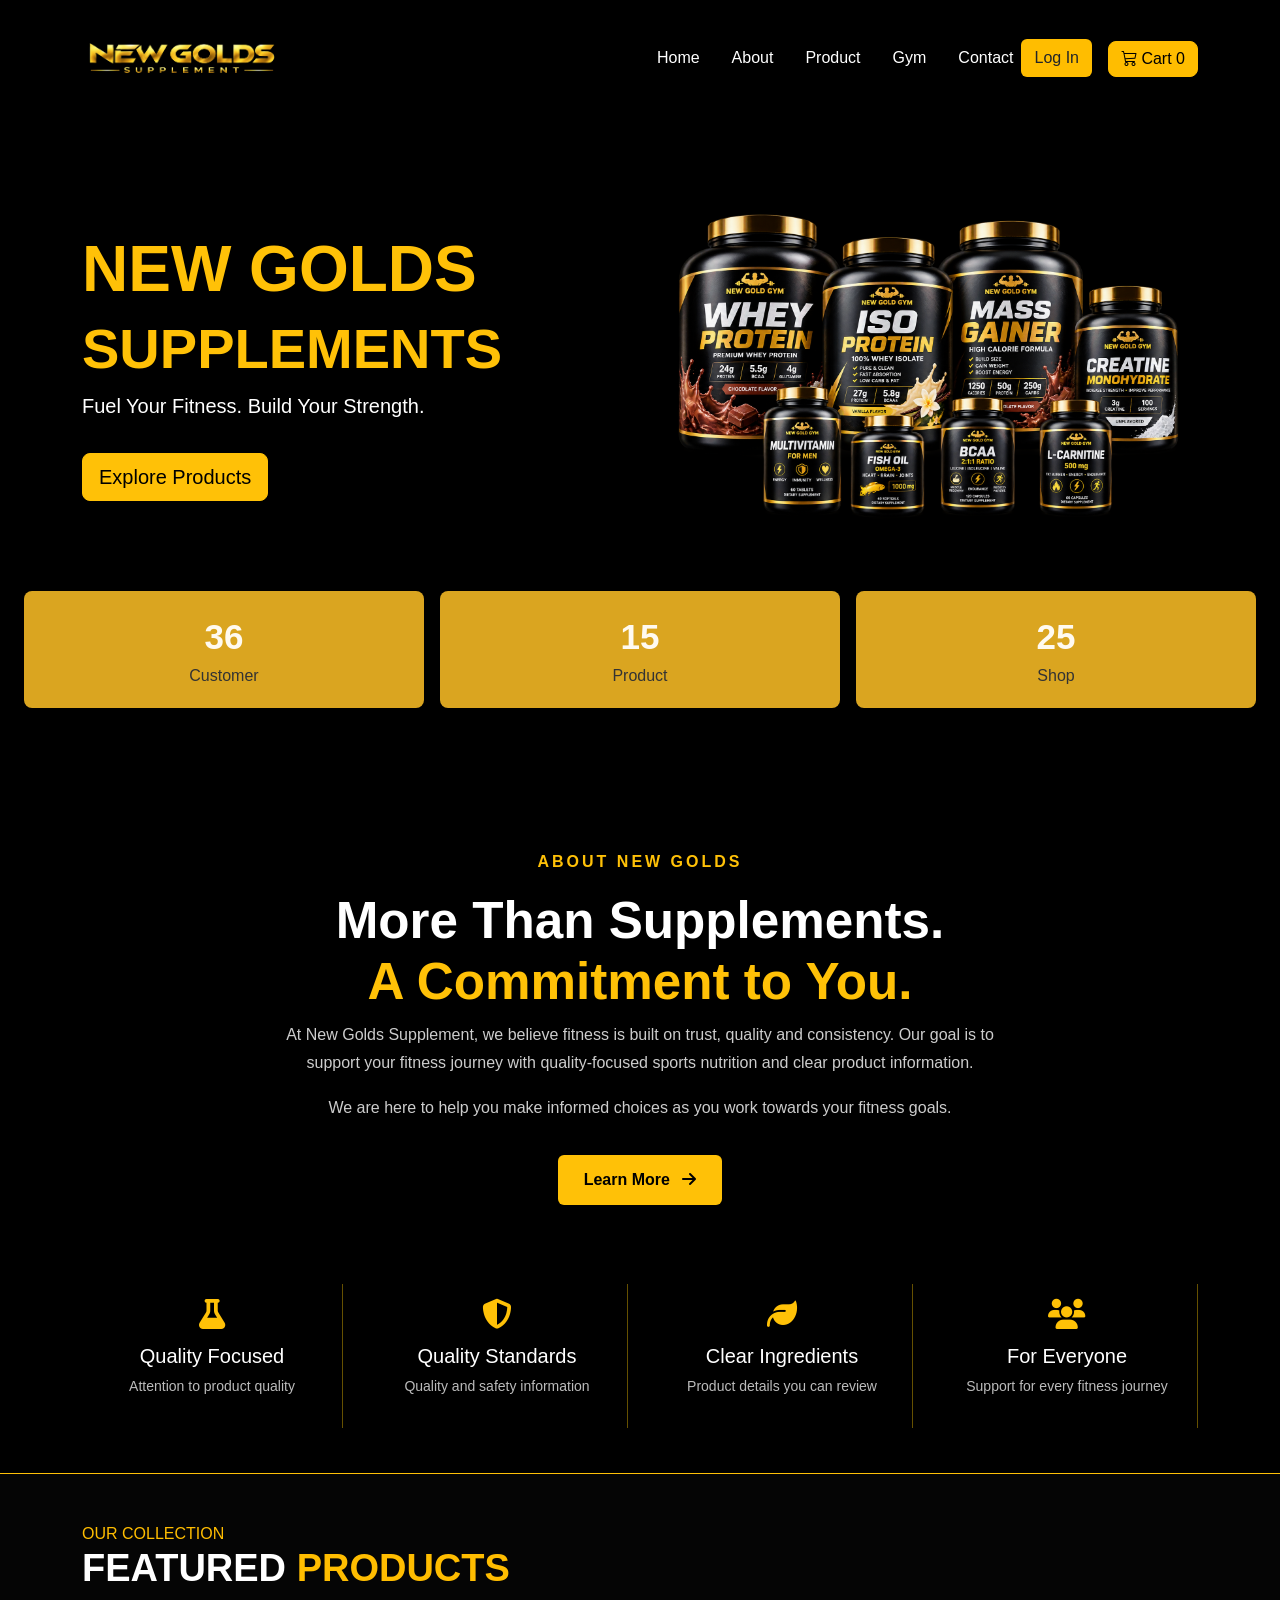
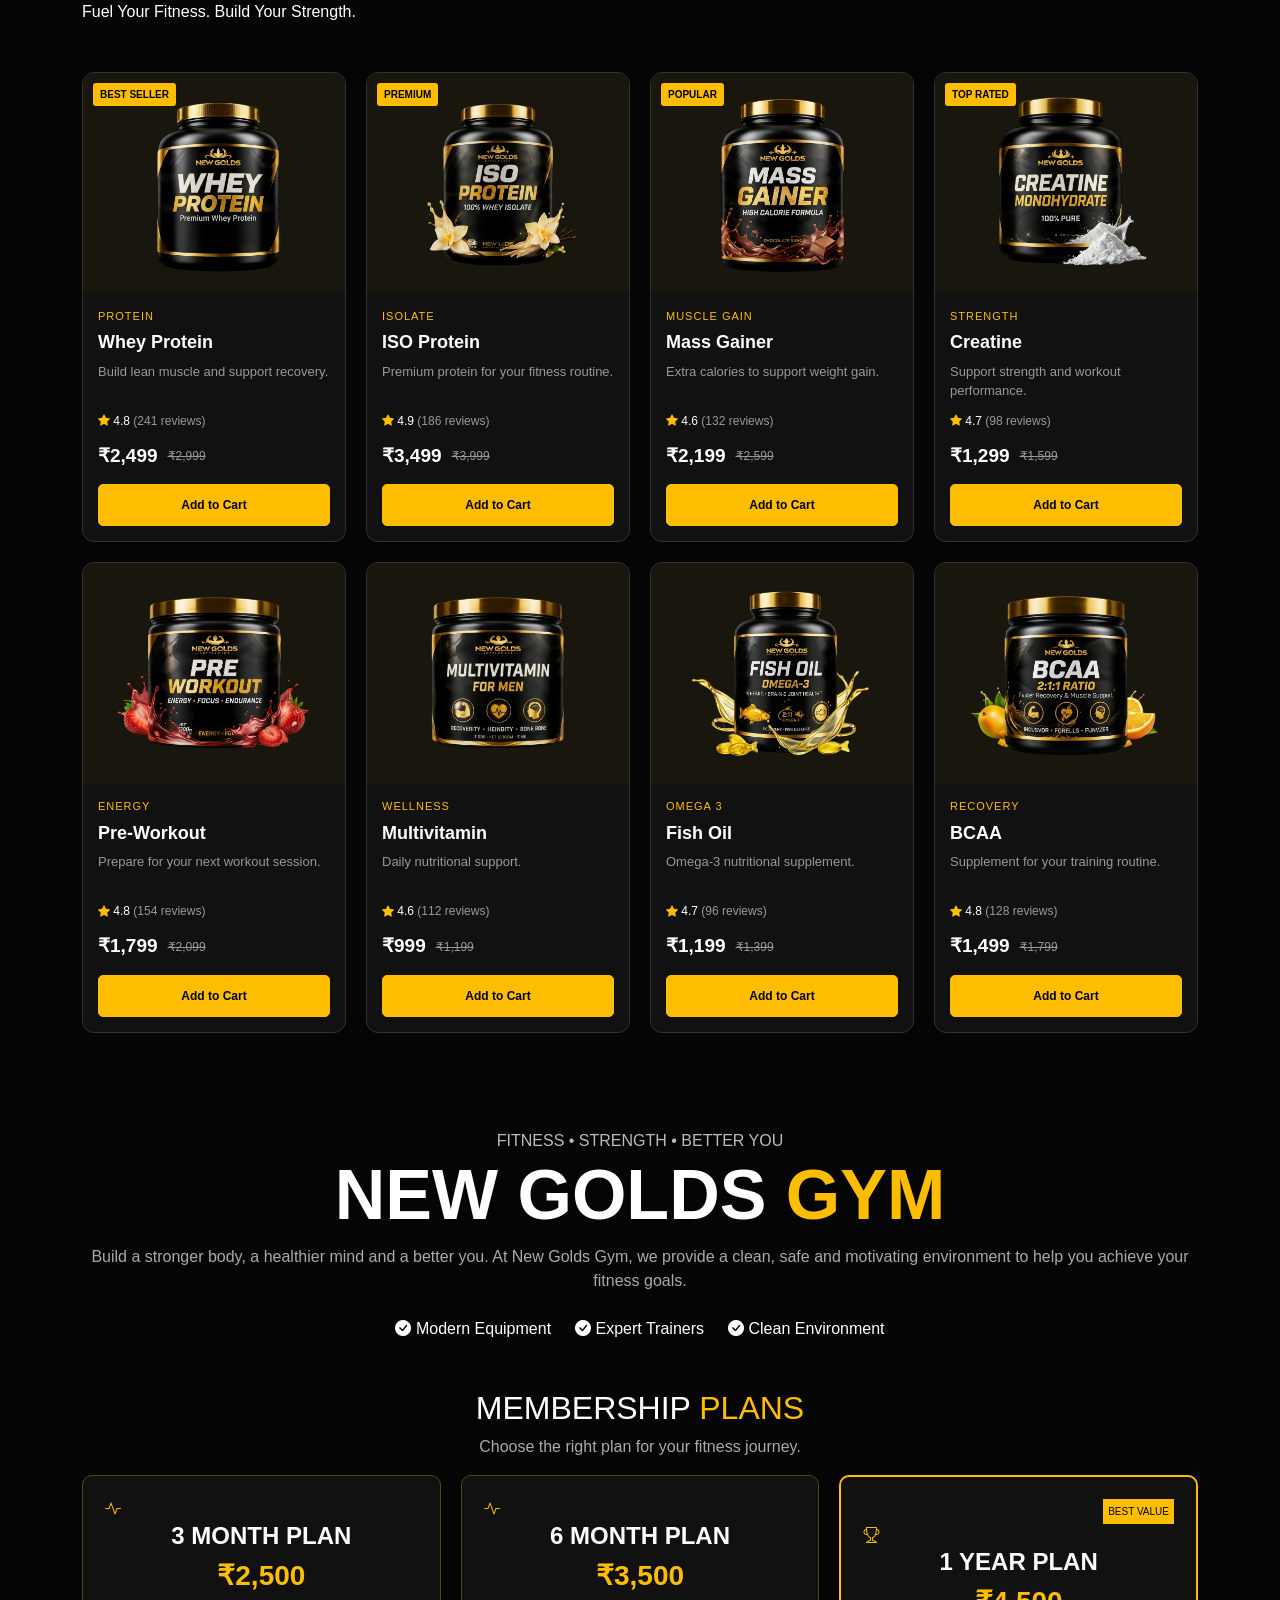
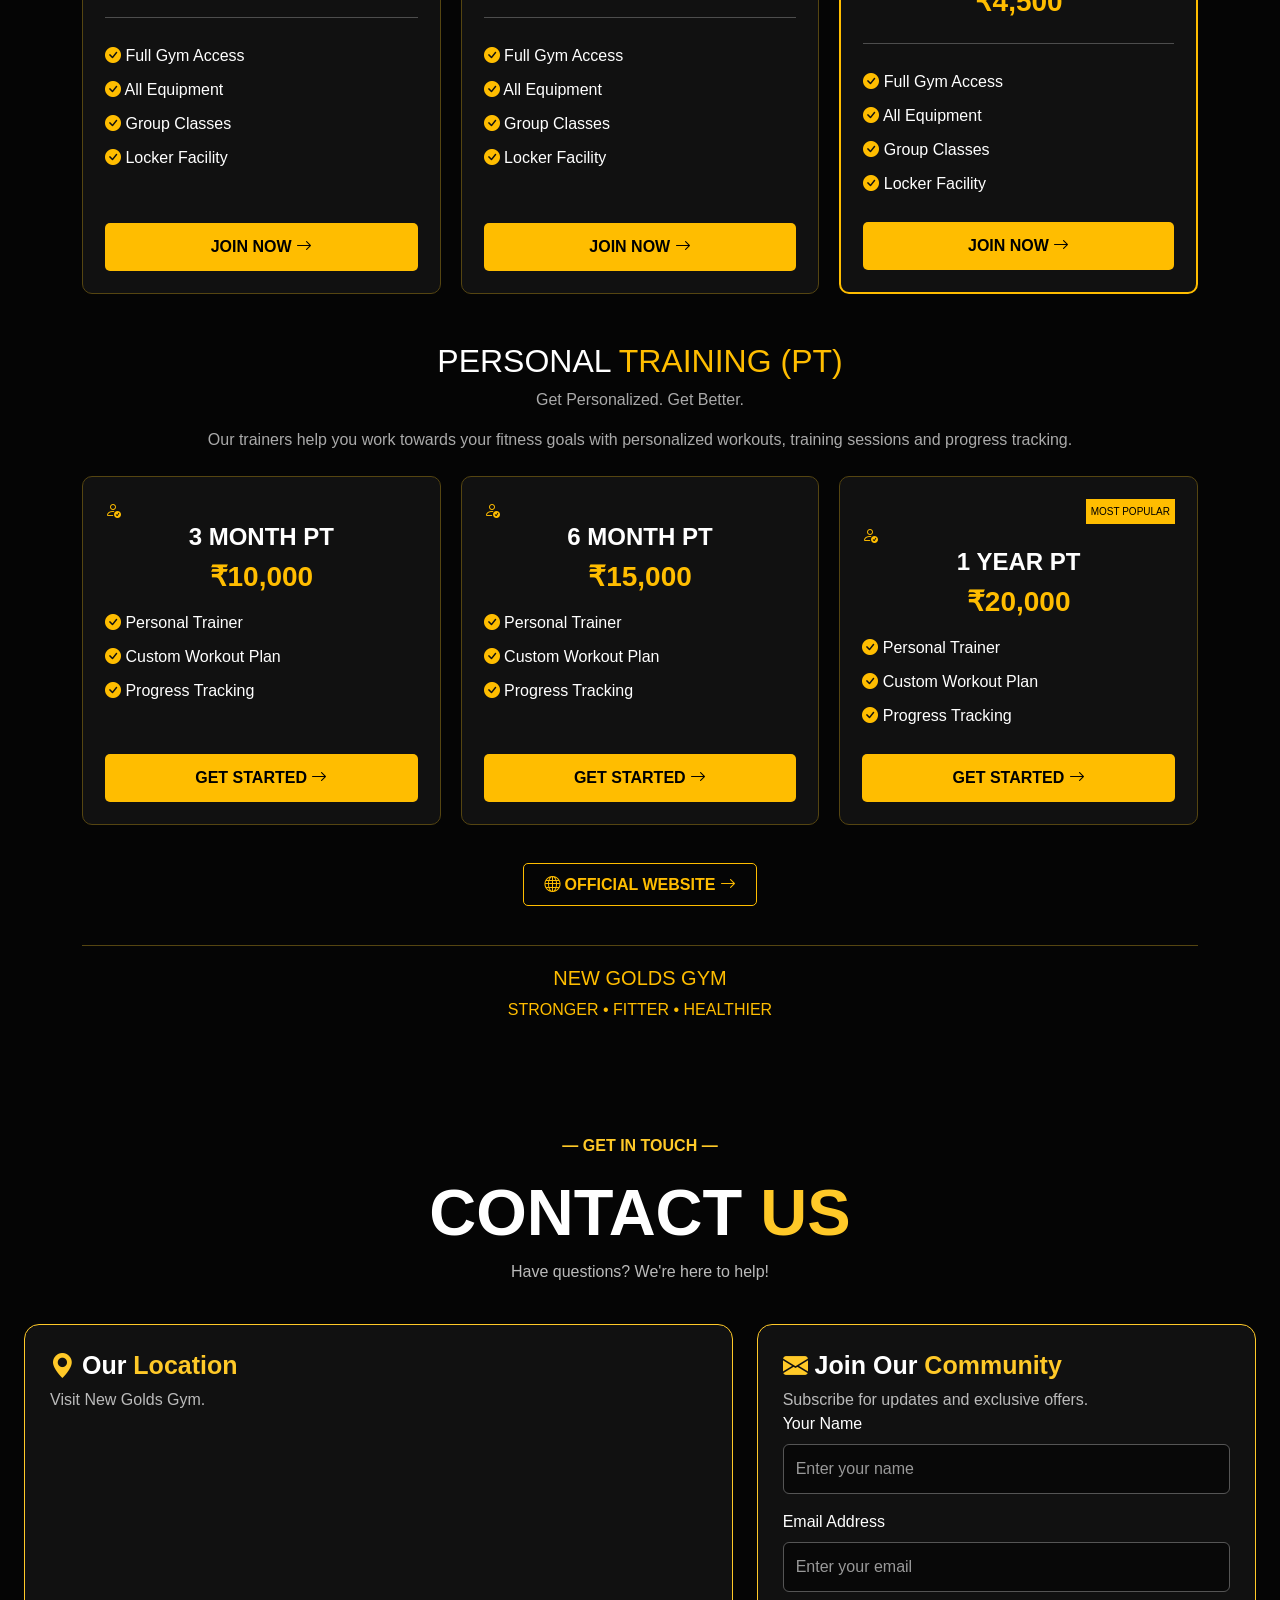
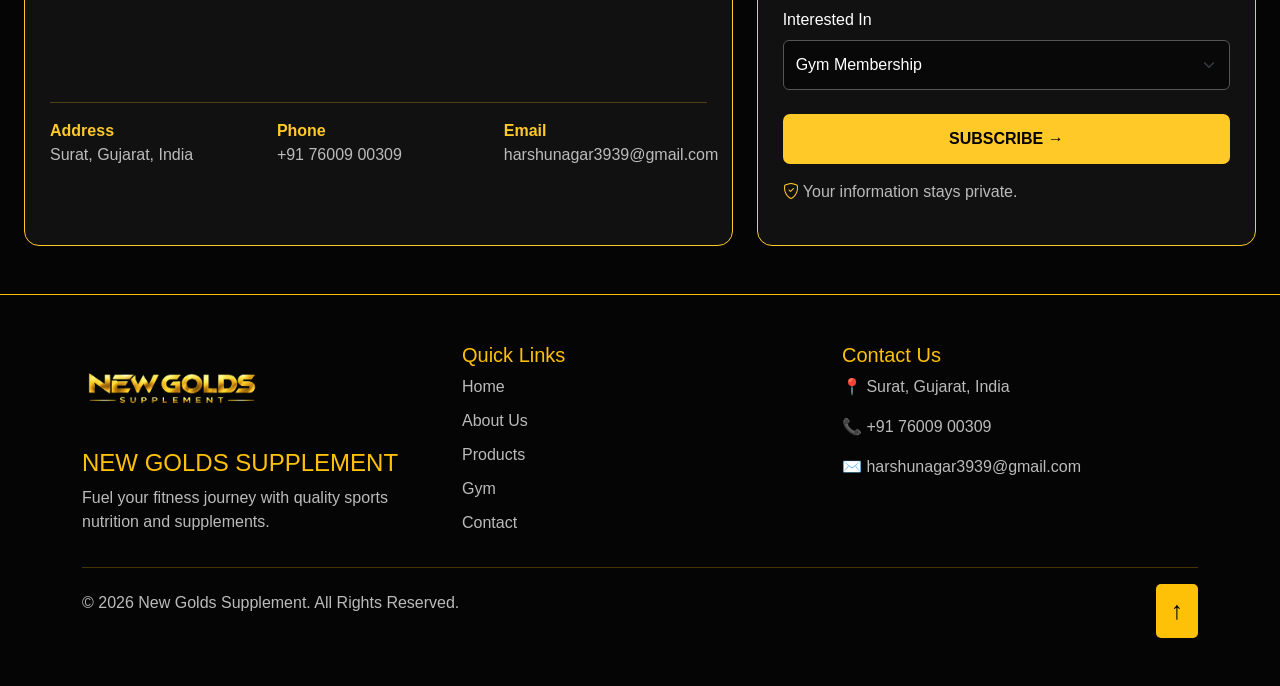
<file: index.html>
<!DOCTYPE html>
<html lang="en">
<head>
    <meta charset="UTF-8">
    <meta name="viewport" content="width=device-width, initial-scale=1.0">

      <!-- Bootstrap CSS -->
    <!-- <link href="https://cdn.jsdelivr.net/npm/bootstrap@5.3.0/dist/css/bootstrap.min.css" rel="stylesheet"> -->
    <link href="https://cdn.jsdelivr.net/npm/bootstrap@5.3.0/dist/css/bootstrap.min.css" rel="stylesheet">
    <script src="https://cdn.jsdelivr.net/npm/bootstrap@5.3.0/dist/js/bootstrap.bundle.min.js"></script>

    <!-- Bootstrap Icons -->

    <link rel="stylesheet" href="https://cdn.jsdelivr.net/npm/bootstrap-icons@1.11.1/font/bootstrap-icons.css">


    <!-- css link -->
     <link rel="stylesheet" href="css/main.css">
     <link rel="stylesheet" href="css/responsive.css">



     <!-- font awesome -->
<link rel="stylesheet" href="https://cdnjs.cloudflare.com/ajax/libs/font-awesome/6.5.2/css/all.min.css">

    <link rel="icon" href="image/NEW_GOLDS_LOGO.png">
    <title>NEW GOLDS SUPPLEMENT</title>

</head>
<body>

     <nav class="navbar navbar-expand-lg navbar-dark sticky-top" style="background-color: black ;">
        <div class="container">

            <a class="navbar-brand" href="#">
                <img src="image/NEW_GOLDS_LOGO.png" class="img-fluid" alt="Cake Logo" style="width: 200px; height: 90px;">
            </a>

            <button class="navbar-toggler" style="background-color: rgb(0, 0, 0);" type="button"
                data-bs-toggle="collapse"
                data-bs-target="#navbarNav">
                <span class="navbar-toggler-icon"></span>
            </button>

            <div class="collapse navbar-collapse" id="navbarNav">

               <ul class="navbar-nav ms-auto align-items-lg-center gap-3">
                    <li class="nav-item">
                        <a class="nav-link" style="color: white" href="#home">Home</a>
                    </li>

                    <li class="nav-item">
                        <a class="nav-link" style="color: white;" href="#about">About</a>
                    </li>

                  
                    <li class="nav-item">
                        <a class="nav-link" style="color: white;" href="#product">Product</a>
                    </li>

                     <li class="nav-item">
                        <a class="nav-link" style="color: white;" href="#Gym">Gym</a>
                    </li>


                    <li class="nav-item">
                        <a class="nav-link" style="color: white;" href="#contect">Contact</a>
                    </li>
                </ul>

                <form class="d-flex me-3">
                    <a href="login.html" class="btn text-dark nav-btn" type="submit" >Log In</a>
            
                </form>

        <a href="" class="cart-btn mt-2 ">
            <i class="bi bi-cart3"></i>
                Cart <span id="cart-count">0</span>
        </a>
            </div>

        </div>
    </nav>



<section class="container-fluid bg-black py-5 " id="home">
    <div class="container">
        <div class="row align-items-center py-4">

            <!-- Left Side Text -->
            <div class="col-12 col-lg-6 text-center text-lg-start">
                <h1 class="text-warning fw-bold display-3">
                    NEW GOLDS
                </h1>

                <h1 class="text-warning fw-bold display-4">
                    SUPPLEMENTS
                </h1>

                <p class="text-white fs-5">
                    Fuel Your Fitness. Build Your Strength.
                </p>

                <a href="#product" class="btn btn-warning btn-lg mt-3">
                    Explore Products
                </a>
            </div>

            <!-- Right Side Product Image -->
            <div class="col-12 col-lg-6 text-center mt-4 mt-lg-0 py-4">
                <img
                    src="image/suppliment.png"
                    class="img-fluid protein-glow"
                    alt="New Golds Supplements" 
                >
            </div>

        </div>
    </div>

    
  
<div class="container-fluid py-4">
    <div class="row text-center align-items-center g-3">

        <div class="col-4">
            <div class="count-item" id="customer">
                <div class="count-num" id="customer-count">0</div>
                <div class="count-label">Customer</div>
            </div>
        </div>

        <div class="col-4">
            <div class="count-item" id=" product">
                <div class="count-num" id="product-count">0</div>
                <div class="count-label">Product</div>
            </div>
        </div>

        <div class="col-4">
            <div class="count-item" id="shop">
                <div class="count-num" id="shop-count">0</div>
                <div class="count-label">Shop</div>
            </div>
        </div>

    </div>
</div>

</section>








 <section class="about-section" id="about">

        <div class="container">

            <!-- About Heading -->
            <div class="row justify-content-center text-center">
                <div class="col-lg-10">

                    <p class="about-label">
                        <span></span>
                        ABOUT NEW GOLDS
                        <span></span>
                    </p>

                    <h1 class="about-title">
                        More Than Supplements.
                        <span class="d-block">A Commitment to You.</span>
                    </h1>

                    <p class="about-description mx-auto">
                        At New Golds Supplement, we believe fitness is
                        built on trust, quality and consistency. Our goal
                        is to support your fitness journey with quality-focused
                        sports nutrition and clear product information.
                    </p>

                    <p class="about-description mx-auto">
                        We are here to help you make informed choices
                        as you work towards your fitness goals.
                    </p>

                    <!-- Redirect Button -->
                    <a href="about.html" class="btn learn-btn mt-3">
                        Learn More
                        <i class="fa-solid fa-arrow-right ms-2"></i>
                    </a>

                </div>
            </div>

            <!-- Features -->
            <div class="row features-row text-center g-4">

                <div class="col-6 col-lg-3">
                    <div class="feature-box">
                        <i class="fa-solid fa-flask feature-icon"></i>
                        <h5>Quality Focused</h5>
                        <p>Attention to product quality</p>
                    </div>
                </div>

                <div class="col-6 col-lg-3">
                    <div class="feature-box">
                        <i class="fa-solid fa-shield-halved feature-icon"></i>
                        <h5>Quality Standards</h5>
                        <p>Quality and safety information</p>
                    </div>
                </div>

                <div class="col-6 col-lg-3">
                    <div class="feature-box">
                        <i class="fa-solid fa-leaf feature-icon"></i>
                        <h5>Clear Ingredients</h5>
                        <p>Product details you can review</p>
                    </div>
                </div>

                <div class="col-6 col-lg-3">
                    <div class="feature-box">
                        <i class="fa-solid fa-users feature-icon"></i>
                        <h5>For Everyone</h5>
                        <p>Support for every fitness journey</p>
                    </div>
                </div>

            </div>

        </div>

    </section>




<section class="featured-section py-5" id="product">
    <div class="container">

        <!-- Heading -->
        <div class="section-heading mb-5">
            <span class="gold-subtitle">OUR COLLECTION</span>

            <h2>
                FEATURED <span>PRODUCTS</span>
            </h2>

            <p>Fuel Your Fitness. Build Your Strength.</p>
        </div>

        <!-- Responsive Product Grid -->
        <div class="product-grid">

            <!-- Product 1 -->
            <div class="product-card">
                <div class="product-image">
                    <span class="product-badge">BEST SELLER</span>

                    <img src="image/product/whay1.png"
                         alt="Whey Protein">

                </div>

                <div class="product-info">
                    <span class="product-category">PROTEIN</span>

                    <h5>Whey Protein</h5>

                    <p>Build lean muscle and support recovery.</p>

                    <div class="rating">
                        <i class="bi bi-star-fill"></i> 4.8
                        <span>(241 reviews)</span>
                    </div>

                    <div class="price-row">
                        <span class="price">₹2,499</span>
                        <span class="old-price">₹2,999</span>
                    </div>

                    <button class="add-cart" onclick="addToCart('Whey Protein', 2499)">
                    Add to Cart
                    </button>
                </div>
            </div>

            <!-- Product 2 -->
            <div class="product-card">
                <div class="product-image">
                    <span class="product-badge">PREMIUM</span>

                    <img src="image/product/iso protine.png"
                         alt="ISO Protein">
                </div>

                <div class="product-info">
                    <span class="product-category">ISOLATE</span>

                    <h5>ISO Protein</h5>

                    <p>Premium protein for your fitness routine.</p>

                    <div class="rating">
                        <i class="bi bi-star-fill"></i> 4.9
                        <span>(186 reviews)</span>
                    </div>

                    <div class="price-row">
                        <span class="price">₹3,499</span>
                        <span class="old-price">₹3,999</span>
                    </div>

                     <button class="add-cart" onclick="addToCart('ISO Protein', 3499)">
                        Add to Cart
                    </button>
                </div>
            </div>

            <!-- Product 3 -->
            <div class="product-card">
                <div class="product-image">
                    <span class="product-badge">POPULAR</span>

                    <img src="image/product/mass gainer.png"
                         alt="Mass Gainer">
                </div>

                <div class="product-info">
                    <span class="product-category">MUSCLE GAIN</span>

                    <h5>Mass Gainer</h5>

                    <p>Extra calories to support weight gain.</p>

                    <div class="rating">
                        <i class="bi bi-star-fill"></i> 4.6
                        <span>(132 reviews)</span>
                    </div>

                    <div class="price-row">
                        <span class="price">₹2,199</span>
                        <span class="old-price">₹2,599</span>
                    </div>

              <button class="add-cart" onclick="addToCart('Mass Gainer', 2199)">
                    Add to Cart
            </button>

                </div>
            </div>

            <!-- Product 4 -->
            <div class="product-card">
                <div class="product-image">
                    <span class="product-badge">TOP RATED</span>

                    <img src="image/product/CREATINE.png"
                         alt="Creatine">
                </div>

                <div class="product-info">
                    <span class="product-category">STRENGTH</span>

                    <h5>Creatine</h5>

                    <p>Support strength and workout performance.</p>

                    <div class="rating">
                        <i class="bi bi-star-fill"></i> 4.7
                        <span>(98 reviews)</span>
                    </div>

                    <div class="price-row">
                        <span class="price">₹1,299</span>
                        <span class="old-price">₹1,599</span>
                    </div>
                    <button class="add-cart" onclick="addToCart('Creatine', 1299)">
                        Add to Cart
                    </button>

                </div>
            </div>

            <!-- Product 5 -->
            <div class="product-card">
                <div class="product-image">
                    <img src="image/product/pree workout.png"
                         alt="Pre Workout">
                </div>

                <div class="product-info">
                    <span class="product-category">ENERGY</span>

                    <h5>Pre-Workout</h5>

                    <p>Prepare for your next workout session.</p>

                    <div class="rating">
                        <i class="bi bi-star-fill"></i> 4.8
                        <span>(154 reviews)</span>
                    </div>

                    <div class="price-row">
                        <span class="price">₹1,799</span>
                        <span class="old-price">₹2,099</span>
                    </div>

                    <button class="add-cart" onclick="addToCart('Pre-Workout', 1799)">
                        Add to Cart
                    </button>
                </div>
            </div>

            <!-- Product 6 -->
            <div class="product-card">
                <div class="product-image">
                    <img src="image/product/multivitamin.png"
                         alt="Multivitamin">
                </div>

                <div class="product-info">
                    <span class="product-category">WELLNESS</span>

                    <h5>Multivitamin</h5>

                    <p>Daily nutritional support.</p>

                    <div class="rating">
                        <i class="bi bi-star-fill"></i> 4.6
                        <span>(112 reviews)</span>
                    </div>

                    <div class="price-row">
                        <span class="price">₹999</span>
                        <span class="old-price">₹1,199</span>
                    </div>

                <button class="add-cart" onclick="addToCart('Multivitamin', 999)">
                    Add to Cart
                </button>
                </div>
            </div>

            <!-- Product 7 -->
            <div class="product-card">
                <div class="product-image">
                    <img src="image/product/fish oil.png"
                         alt="Fish Oil">
                </div>

                <div class="product-info">
                    <span class="product-category">OMEGA 3</span>

                    <h5>Fish Oil</h5>

                    <p>Omega-3 nutritional supplement.</p>

                    <div class="rating">
                        <i class="bi bi-star-fill"></i> 4.7
                        <span>(96 reviews)</span>
                    </div>

                    <div class="price-row">
                        <span class="price">₹1,199</span>
                        <span class="old-price">₹1,399</span>
                    </div>

                  <button class="add-cart" onclick="addToCart('Fish Oil', 1199)">
                     Add to Cart
                    </button>


                </div>
            </div>

            <!-- Product 8 -->
            <div class="product-card">
                <div class="product-image">
                    <img src="image/product/bcaa.png"
                         alt="BCAA">
                </div>

                <div class="product-info">
                    <span class="product-category">RECOVERY</span>

                    <h5>BCAA</h5>

                    <p>Supplement for your training routine.</p>

                    <div class="rating">
                        <i class="bi bi-star-fill"></i> 4.8
                        <span>(128 reviews)</span>
                    </div>

                    <div class="price-row">
                        <span class="price">₹1,499</span>
                        <span class="old-price">₹1,799</span>
                    </div>

                     <button class="add-cart" onclick="addToCart('BCAA', 1499)">
                       Add to Cart
                      </button>
                </div>
            </div>

        </div>

       
</section>




<section class="gym-section py-5" id="Gym">

    <div class="container">

        <!-- Gym Introduction -->
        <div class="gym-heading text-center mb-5">

            <span class="subtitle">FITNESS • STRENGTH • BETTER YOU</span>

            <h1>NEW GOLDS <span>GYM</span></h1>

            <p>
                Build a stronger body, a healthier mind and a better you.
                At New Golds Gym, we provide a clean, safe and motivating
                environment to help you achieve your fitness goals.
            </p>

            <div class="gym-features d-flex justify-content-center flex-wrap gap-4 mt-4">
                <span><i class="bi bi-check-circle-fill"></i> Modern Equipment</span>
                <span><i class="bi bi-check-circle-fill"></i> Expert Trainers</span>
                <span><i class="bi bi-check-circle-fill"></i> Clean Environment</span>
            </div>

        </div>


        <!-- Membership Plans -->
        <div class="text-center section-title">
            <h2>MEMBERSHIP <span>PLANS</span></h2>
            <p>Choose the right plan for your fitness journey.</p>
        </div>

        <div class="plan-grid mb-5">

            <!-- 3 Month Plan -->
            <div class="plan-card">

                <i class="bi bi-activity plan-icon"></i>

                <h4>3 MONTH PLAN</h4>

                <h3>₹2,500</h3>

                <hr>

                <ul>
                    <li><i class="bi bi-check-circle-fill"></i> Full Gym Access</li>
                    <li><i class="bi bi-check-circle-fill"></i> All Equipment</li>
                    <li><i class="bi bi-check-circle-fill"></i> Group Classes</li>
                    <li><i class="bi bi-check-circle-fill"></i> Locker Facility</li>
                </ul>

                <a href="#contact" class="plan-btn">JOIN NOW <i class="bi bi-arrow-right"></i></a>

            </div>


            <!-- 6 Month Plan -->
            <div class="plan-card">

                <i class="bi bi-activity plan-icon"></i>

                <h4>6 MONTH PLAN</h4>

                <h3>₹3,500</h3>

                <hr>

                <ul>
                    <li><i class="bi bi-check-circle-fill"></i> Full Gym Access</li>
                    <li><i class="bi bi-check-circle-fill"></i> All Equipment</li>
                    <li><i class="bi bi-check-circle-fill"></i> Group Classes</li>
                    <li><i class="bi bi-check-circle-fill"></i> Locker Facility</li>
                </ul>

                <a href="#contact" class="plan-btn">JOIN NOW <i class="bi bi-arrow-right"></i></a>

            </div>


            <!-- 1 Year Plan -->
            <div class="plan-card featured-plan">

                <span class="plan-badge">BEST VALUE</span>

                <i class="bi bi-trophy plan-icon"></i>

                <h4>1 YEAR PLAN</h4>

                <h3>₹4,500</h3>

                <hr>

                <ul>
                    <li><i class="bi bi-check-circle-fill"></i> Full Gym Access</li>
                    <li><i class="bi bi-check-circle-fill"></i> All Equipment</li>
                    <li><i class="bi bi-check-circle-fill"></i> Group Classes</li>
                    <li><i class="bi bi-check-circle-fill"></i> Locker Facility</li>
                </ul>

                <a href="#contact" class="plan-btn">JOIN NOW <i class="bi bi-arrow-right"></i></a>

            </div>

        </div>


        <!-- Personal Training -->
        <div class="text-center section-title">
            <h2>PERSONAL <span>TRAINING (PT)</span></h2>
            <p>Get Personalized. Get Better.</p>
        </div>

        <div class="pt-intro text-center mb-4">
            Our trainers help you work towards your fitness goals with
            personalized workouts, training sessions and progress tracking.
        </div>

        <div class="plan-grid pt-grid mb-5">

            <!-- 3 Month PT -->
            <div class="plan-card pt-card">

                <i class="bi bi-person-check plan-icon"></i>

                <h4>3 MONTH PT</h4>

                <h3>₹10,000</h3>

                <ul>
                    <li><i class="bi bi-check-circle-fill"></i> Personal Trainer</li>
                    <li><i class="bi bi-check-circle-fill"></i> Custom Workout Plan</li>
                    <li><i class="bi bi-check-circle-fill"></i> Progress Tracking</li>
                </ul>

                <a href="#contact" class="plan-btn">GET STARTED <i class="bi bi-arrow-right"></i></a>

            </div>


            <!-- 6 Month PT -->
            <div class="plan-card pt-card">

                <i class="bi bi-person-check plan-icon"></i>

                <h4>6 MONTH PT</h4>

                <h3>₹15,000</h3>

                <ul>
                    <li><i class="bi bi-check-circle-fill"></i> Personal Trainer</li>
                    <li><i class="bi bi-check-circle-fill"></i> Custom Workout Plan</li>
                    <li><i class="bi bi-check-circle-fill"></i> Progress Tracking</li>
                </ul>

                <a href="#contact" class="plan-btn">GET STARTED <i class="bi bi-arrow-right"></i></a>

            </div>


            <!-- 1 Year PT -->
            <div class="plan-card pt-card">

                <span class="plan-badge">MOST POPULAR</span>

                <i class="bi bi-person-check plan-icon"></i>

                <h4>1 YEAR PT</h4>

                <h3>₹20,000</h3>

                <ul>
                    <li><i class="bi bi-check-circle-fill"></i> Personal Trainer</li>
                    <li><i class="bi bi-check-circle-fill"></i> Custom Workout Plan</li>
                    <li><i class="bi bi-check-circle-fill"></i> Progress Tracking</li>
                </ul>

                <a href="#contact" class="plan-btn">GET STARTED <i class="bi bi-arrow-right"></i></a>

            </div>

        </div>


        <!-- Bottom Buttons -->
        <div class="gym-actions text-center" id="contact">

            
            <a href="https://new-gold-gym-xi.vercel.app/" target="_blank" class="website-btn">
                <i class="bi bi-globe"></i>
                OFFICIAL WEBSITE
                <i class="bi bi-arrow-right"></i>
            </a>

        </div>


        <!-- Footer -->
        <div class="gym-footer text-center mt-5">
            <h5>NEW GOLDS GYM</h5>
            <p>STRONGER • FITTER • HEALTHIER</p>
        </div>

    </div>

</section>




<section class="container-fluid py-5 text-center" id="contect">
    <p class="section-tag">— GET IN TOUCH —</p>
    <h1 class="main-title">CONTACT <span>US</span></h1>
    <p class="subtitle">Have questions? We're here to help!</p>

    <div class="row g-4 contact-row text-start">

        <div class="col-12 col-lg-7">
            <div class="contact-card">
                <h2><i class="bi bi-geo-alt-fill"></i> Our <span>Location</span></h2>
                <p class="card-subtitle">Visit New Golds Gym.</p>

                <div class="map-box">
<iframe src="https://www.google.com/maps/embed?pb=!1m14!1m12!1m3!1d14875.835662845117!2d72.8170496!3d21.233477699999998!2m3!1f0!2f0!3f0!3m2!1i1024!2i768!4f13.1!5e0!3m2!1sen!2sin!4v1792660421154!5m2!1sen!2sin" width="600" height="450" style="border:0;" allowfullscreen="" loading="lazy" referrerpolicy="strict-origin-when-cross-origin"></iframe>                </div>

                <hr>
                <div class="row contact-info">
                    <div class="col-md-4">
                        <b class="info-heading">Address</b>
                        <p>Surat, Gujarat, India</p>
                    </div>
                    <div class="col-md-4">
                        <b class="info-heading">Phone</b>
                        <p>+91 76009 00309</p>
                    </div>
                    <div class="col-md-4">
                        <b class="info-heading">Email</b>
                        <p>harshunagar3939@gmail.com</p>
                    </div>
                </div>
            </div>
        </div>

        <div class="col-12 col-lg-5">
            <div class="contact-card">
                <h2><i class="bi bi-envelope-fill"></i> Join Our <span>Community</span></h2>
                <p class="card-subtitle">Subscribe for updates and exclusive offers.</p>

                <form>
                    <label class="form-label">Your Name</label>
                    <input class="form-control mb-3" type="text" placeholder="Enter your name" required>

                    <label class="form-label">Email Address</label>
                    <input class="form-control mb-3" type="email" placeholder="Enter your email" required>

                    <label class="form-label">Interested In</label>
                    <select class="form-select mb-4">
                        <option>Gym Membership</option>
                        <option>Personal Training</option>
                    </select>

                    <button class="subscribe-btn" type="submit">SUBSCRIBE →</button>
                    <p class="privacy-note mt-3"><i class="bi bi-shield-check"></i> Your information stays private.</p>
                </form>
            </div>
        </div>

    </div>
</section>


<!-- Footer Section -->
<footer class="footer-section">
    <div class="container py-5">
        <div class="row gy-4">

            <!-- Logo and About -->
            <div class="col-lg-4 col-md-6">
                <img src="image/NEW_GOLDS_LOGO.png" alt="New Golds Logo"
                     class="footer-logo mb-3">

                <h4>NEW GOLDS SUPPLEMENT</h4>
                <p>
                    Fuel your fitness journey with quality
                    sports nutrition and supplements.
                </p>
            </div>

            <!-- Quick Links -->
            <div class="col-lg-4 col-md-6">
                <h5>Quick Links</h5>
                <ul class="footer-links">
                    <li><a href="main.html">Home</a></li>
                    <li><a href="about.html">About Us</a></li>
                    <li><a href="product.html">Products</a></li>
                    <li><a href="main.html#Gym">Gym</a></li>
                    <li><a href="main.html#contact">Contact</a></li>
                </ul>
            </div>

            <!-- Contact -->
            <div class="col-lg-4 col-md-12">
                <h5>Contact Us</h5>
                <p>📍 Surat, Gujarat, India</p>
                <p>📞 +91 76009 00309</p>
                <p>✉️ harshunagar3939@gmail.com</p>
            </div>

        </div>

        <hr class="footer-line">

        <div class="footer-bottom">
            <p>© 2026 New Golds Supplement. All Rights Reserved.</p>
            <a href="#top" class="back-to-top">↑</a>
        </div>
    </div>
</footer>




<script src="javascript/main.js"></script>
</body>
</html>
</file>
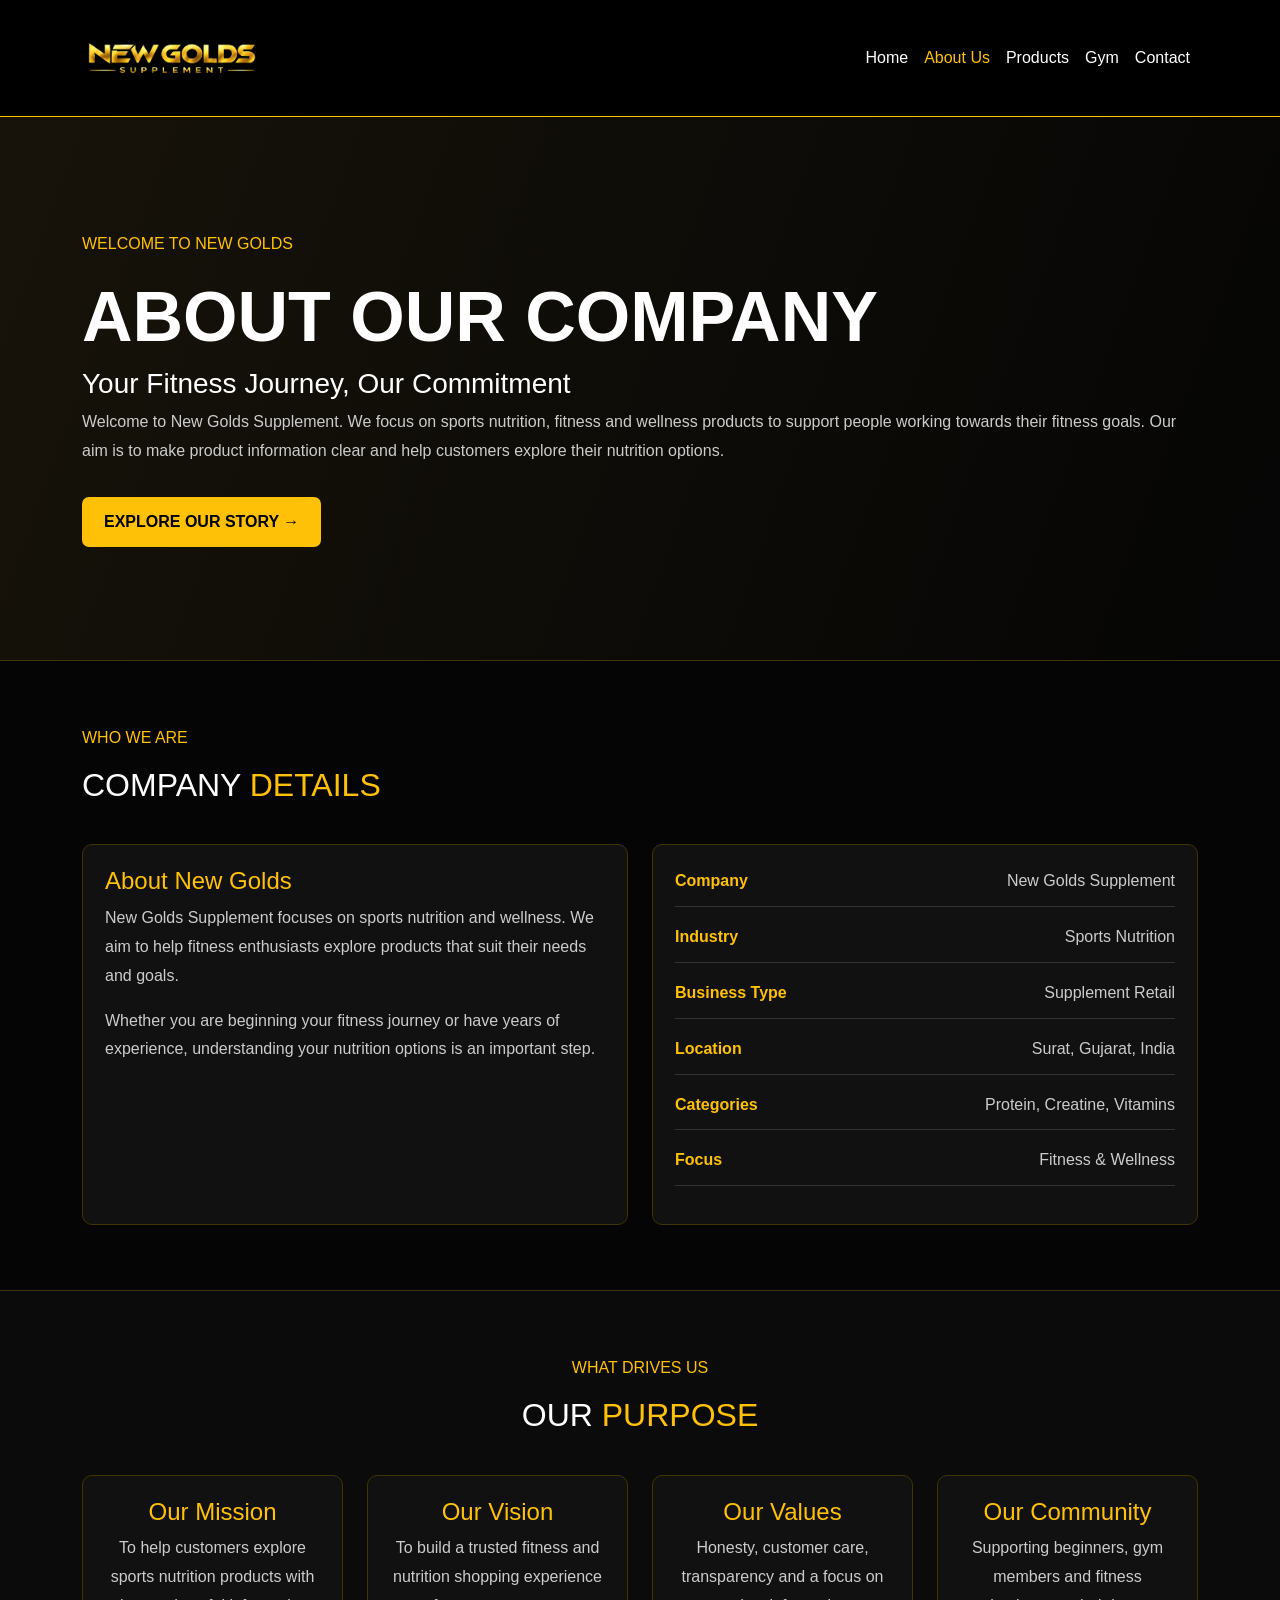
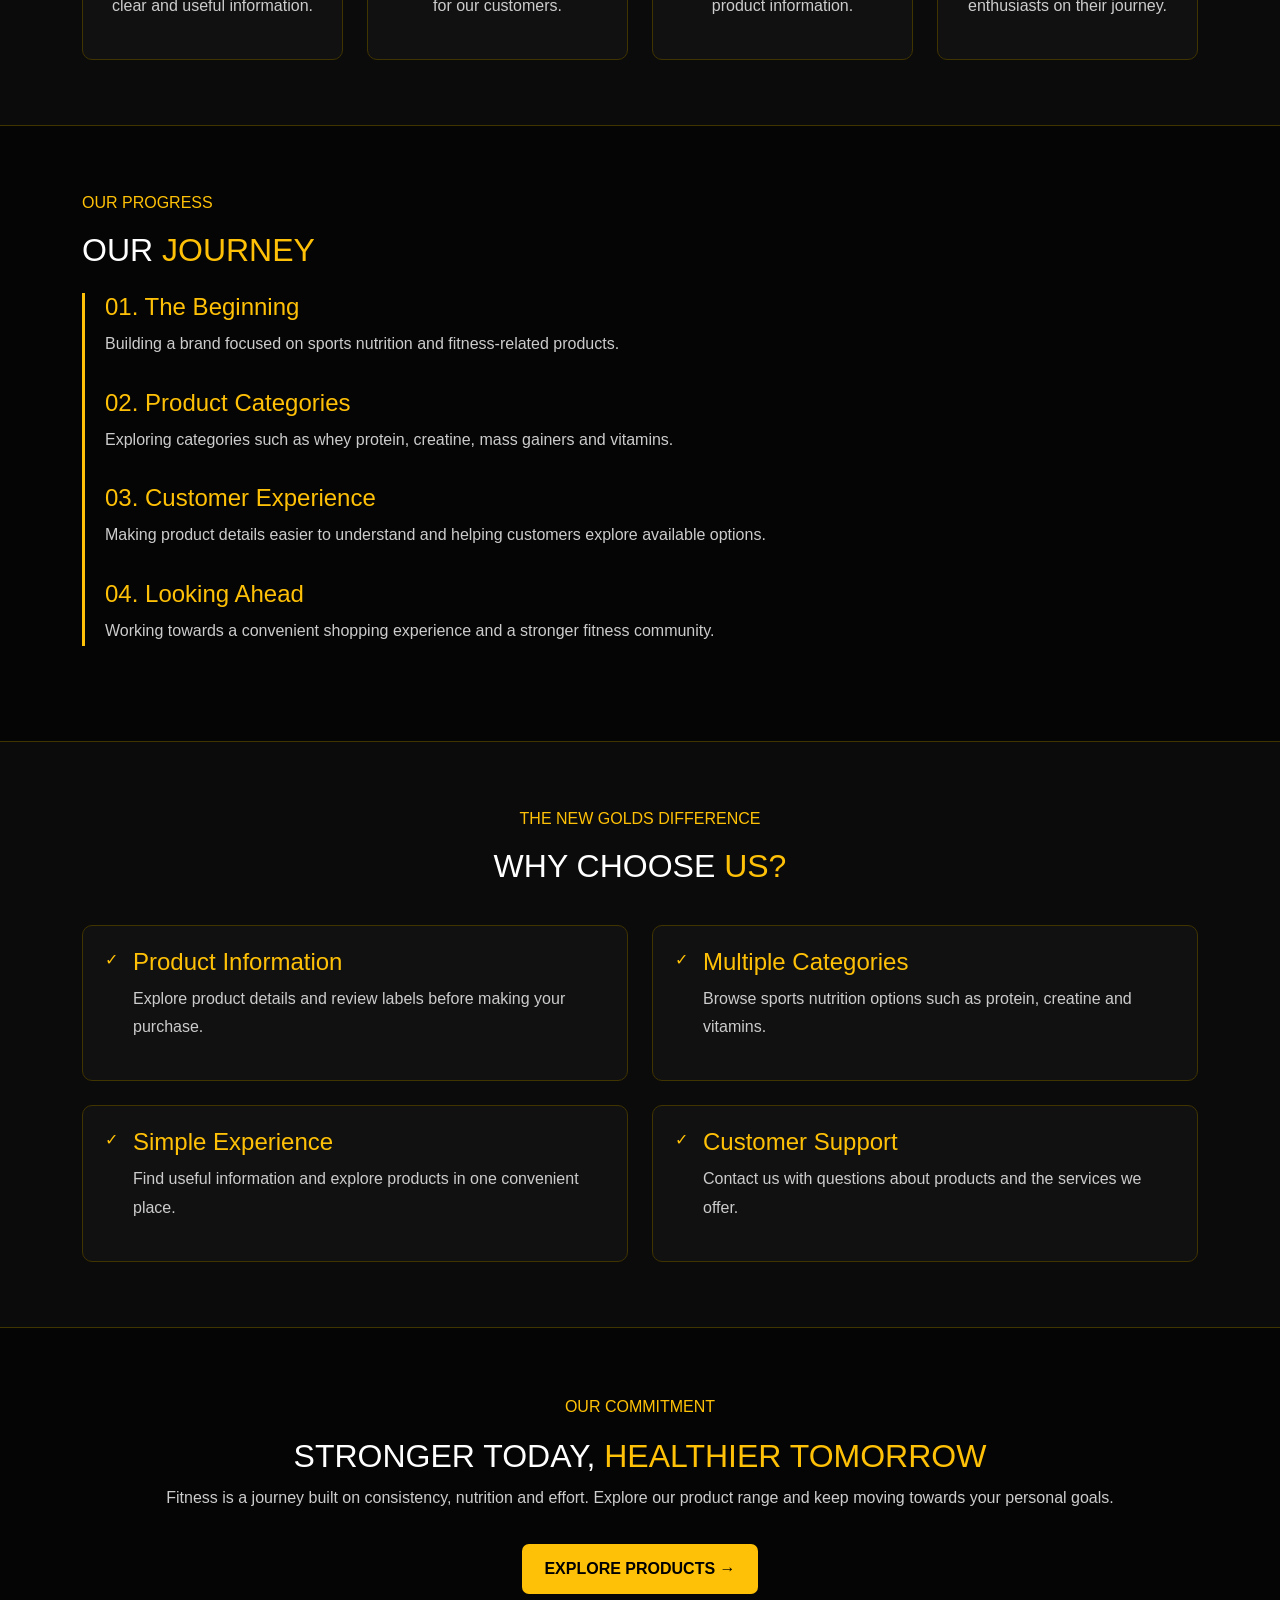
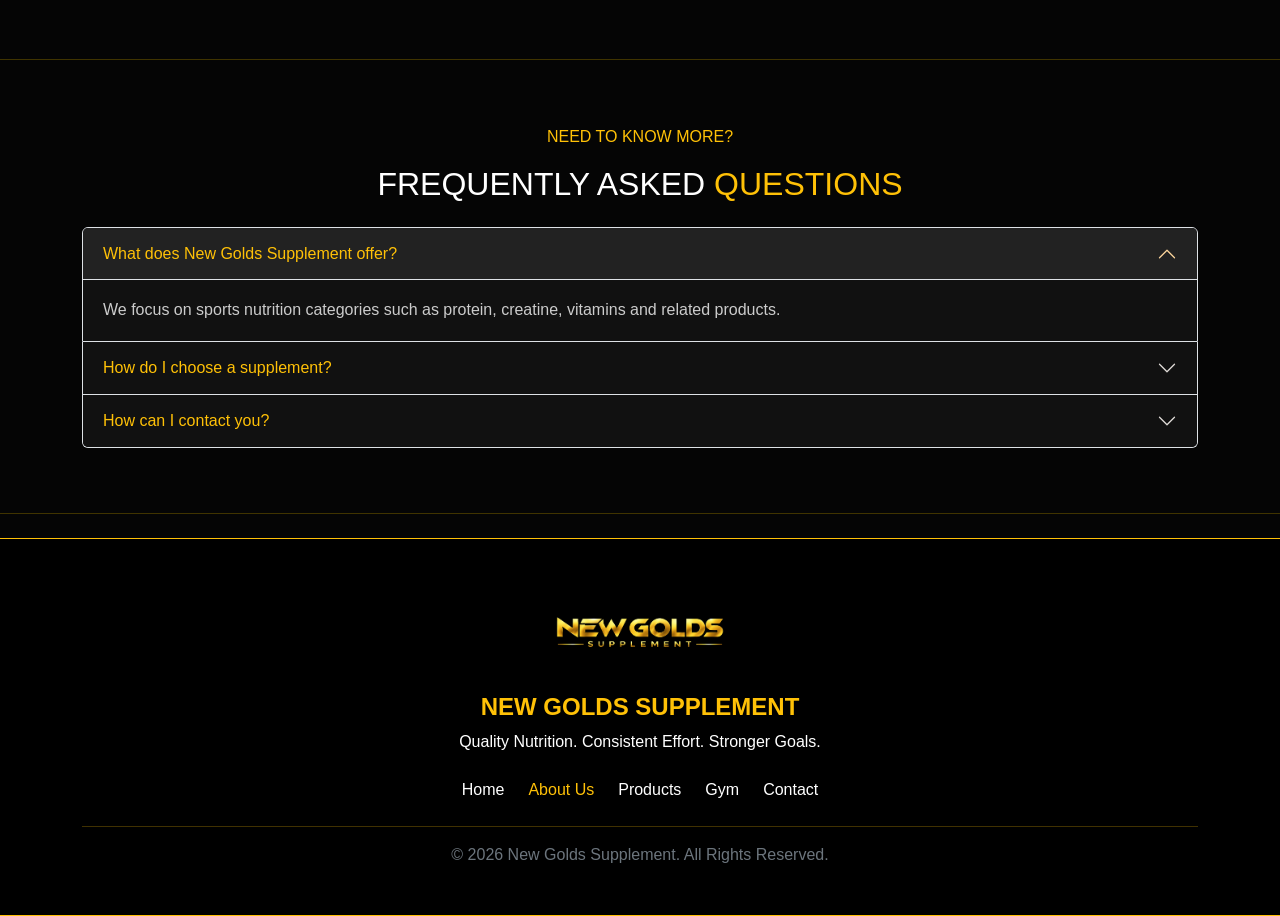
<file: about.html>
<!DOCTYPE html>
<html lang="en">
<head>
    <meta charset="UTF-8">
    <meta name="viewport" content="width=device-width, initial-scale=1.0">
    <title>About Us | New Golds Supplement</title>

    <link href="https://cdn.jsdelivr.net/npm/bootstrap@5.3.3/dist/css/bootstrap.min.css" rel="stylesheet">
    <link rel="stylesheet" href="css/about.css">
</head>
<body>

<!-- NAVBAR -->
<nav class="navbar navbar-expand-lg navbar-dark sticky-top bg-black border-bottom border-warning">
    <div class="container">

        <a class="navbar-brand" href="main.html">
            <img src="image/NEW_GOLDS_LOGO.png" alt="New Golds Logo" width="180">
        </a>

        <button class="navbar-toggler" type="button"
                data-bs-toggle="collapse" data-bs-target="#navbarNav">
            <span class="navbar-toggler-icon"></span>
        </button>

        <div class="collapse navbar-collapse" id="navbarNav">
            <ul class="navbar-nav ms-auto align-items-lg-center">
                <li class="nav-item">
                    <a class="nav-link text-white" href="main.html">Home</a>
                </li>
                <li class="nav-item">
                    <a class="nav-link text-warning" href="about.html">About Us</a>
                </li>
                <li class="nav-item">
                    <a class="nav-link text-white" href="main.html#product">Products</a>
                </li>
                <li class="nav-item">
                    <a class="nav-link text-white" href="main.html#Gym">Gym</a>
                </li>
                <li class="nav-item">
                    <a class="nav-link text-white" href="contact.html">Contact</a>
                </li>
            </ul>

            
        </div>
    </div>
</nav>

<!-- HERO -->
<section class="hero">
    <div class="container py-5">
        <p class="tag">WELCOME TO NEW GOLDS</p>
        <h1>ABOUT <span>OUR COMPANY</span></h1>
        <h3>Your Fitness Journey, Our Commitment</h3>

        <p>
            Welcome to New Golds Supplement. We focus on sports nutrition,
            fitness and wellness products to support people working towards
            their fitness goals. Our aim is to make product information clear
            and help customers explore their nutrition options.
        </p>

        <a href="#company" class="gold-btn">EXPLORE OUR STORY →</a>
    </div>
</section>

<!-- COMPANY DETAILS -->
<section class="section" id="company">
    <div class="container">
        <p class="tag">WHO WE ARE</p>
        <h2>COMPANY <span>DETAILS</span></h2>

        <div class="row g-4 mt-3">
            <div class="col-md-6">
                <div class="card-box">
                    <h4>About New Golds</h4>
                    <p>
                        New Golds Supplement focuses on sports nutrition
                        and wellness. We aim to help fitness enthusiasts
                        explore products that suit their needs and goals.
                    </p>
                    <p>
                        Whether you are beginning your fitness journey
                        or have years of experience, understanding your
                        nutrition options is an important step.
                    </p>
                </div>
            </div>

            <div class="col-md-6">
                <div class="card-box details">
                    <p><b>Company</b><span>New Golds Supplement</span></p>
                    <p><b>Industry</b><span>Sports Nutrition</span></p>
                    <p><b>Business Type</b><span>Supplement Retail</span></p>
                    <p><b>Location</b><span>Surat, Gujarat, India</span></p>
                    <p><b>Categories</b><span>Protein, Creatine, Vitamins</span></p>
                    <p><b>Focus</b><span>Fitness & Wellness</span></p>
                </div>
            </div>
        </div>
    </div>
</section>

<!-- MISSION, VISION AND VALUES -->
<section class="section dark-section">
    <div class="container">
        <p class="tag text-center">WHAT DRIVES US</p>
        <h2 class="text-center">OUR <span>PURPOSE</span></h2>

        <div class="row g-4 mt-3">
            <div class="col-md-6 col-lg-3">
                <div class="card-box purpose">
                
                    <h4>Our Mission</h4>
                    <p>
                        To help customers explore sports nutrition
                        products with clear and useful information.
                    </p>
                </div>
            </div>

            <div class="col-md-6 col-lg-3">
                <div class="card-box purpose">
                    <h4>Our Vision</h4>
                    <p>
                        To build a trusted fitness and nutrition
                        shopping experience for our customers.
                    </p>
                </div>
            </div>

            <div class="col-md-6 col-lg-3">
                <div class="card-box purpose">
                   
                    <h4>Our Values</h4>
                    <p>
                        Honesty, customer care, transparency and
                        a focus on product information.
                    </p>
                </div>
            </div>

            <div class="col-md-6 col-lg-3">
                <div class="card-box purpose">
               
                    <h4>Our Community</h4>
                    <p>
                        Supporting beginners, gym members and
                        fitness enthusiasts on their journey.
                    </p>
                </div>
            </div>
        </div>
    </div>
</section>

<!-- OUR JOURNEY -->
<section class="section">
    <div class="container">
        <p class="tag">OUR PROGRESS</p>
        <h2>OUR <span>JOURNEY</span></h2>

        <div class="journey mt-4">
            <div class="journey-item">
                <h4>01. The Beginning</h4>
                <p>
                    Building a brand focused on sports nutrition
                    and fitness-related products.
                </p>
            </div>

            <div class="journey-item">
                <h4>02. Product Categories</h4>
                <p>
                    Exploring categories such as whey protein,
                    creatine, mass gainers and vitamins.
                </p>
            </div>

            <div class="journey-item">
                <h4>03. Customer Experience</h4>
                <p>
                    Making product details easier to understand
                    and helping customers explore available options.
                </p>
            </div>

            <div class="journey-item">
                <h4>04. Looking Ahead</h4>
                <p>
                    Working towards a convenient shopping experience
                    and a stronger fitness community.
                </p>
            </div>
        </div>
    </div>
</section>

<!-- WHY CHOOSE US -->
<section class="section dark-section">
    <div class="container">
        <p class="tag text-center">THE NEW GOLDS DIFFERENCE</p>
        <h2 class="text-center">WHY CHOOSE <span>US?</span></h2>

        <div class="row g-4 mt-3">
            <div class="col-md-6">
                <div class="reason">
                    <span>✓</span>
                    <div>
                        <h4>Product Information</h4>
                        <p>
                            Explore product details and review labels
                            before making your purchase.
                        </p>
                    </div>
                </div>
            </div>

            <div class="col-md-6">
                <div class="reason">
                    <span>✓</span>
                    <div>
                        <h4>Multiple Categories</h4>
                        <p>
                            Browse sports nutrition options such as
                            protein, creatine and vitamins.
                        </p>
                    </div>
                </div>
            </div>

            <div class="col-md-6">
                <div class="reason">
                    <span>✓</span>
                    <div>
                        <h4>Simple Experience</h4>
                        <p>
                            Find useful information and explore
                            products in one convenient place.
                        </p>
                    </div>
                </div>
            </div>

            <div class="col-md-6">
                <div class="reason">
                    <span>✓</span>
                    <div>
                        <h4>Customer Support</h4>
                        <p>
                            Contact us with questions about products
                            and the services we offer.
                        </p>
                    </div>
                </div>
            </div>
        </div>
    </div>
</section>

<!-- COMMITMENT -->
<section class="section commitment">
    <div class="container text-center">
        <p class="tag">OUR COMMITMENT</p>
        <h2>STRONGER TODAY, <span>HEALTHIER TOMORROW</span></h2>

        <p>
            Fitness is a journey built on consistency, nutrition
            and effort. Explore our product range and keep moving
            towards your personal goals.
        </p>

        <a href="product.html" class="gold-btn">EXPLORE PRODUCTS →</a>
    </div>
</section>

<!-- FAQ -->
<section class="section">
    <div class="container">
        <p class="tag text-center">NEED TO KNOW MORE?</p>
        <h2 class="text-center">FREQUENTLY ASKED <span>QUESTIONS</span></h2>

        <div class="accordion mt-4" id="faq">

            <div class="accordion-item">
                <h2 class="accordion-header">
                    <button class="accordion-button" type="button"
                            data-bs-toggle="collapse" data-bs-target="#q1">
                        What does New Golds Supplement offer?
                    </button>
                </h2>
                <div id="q1" class="accordion-collapse collapse show"
                     data-bs-parent="#faq">
                    <div class="accordion-body">
                        We focus on sports nutrition categories such as
                        protein, creatine, vitamins and related products.
                    </div>
                </div>
            </div>

            <div class="accordion-item">
                <h2 class="accordion-header">
                    <button class="accordion-button collapsed" type="button"
                            data-bs-toggle="collapse" data-bs-target="#q2">
                        How do I choose a supplement?
                    </button>
                </h2>
                <div id="q2" class="accordion-collapse collapse"
                     data-bs-parent="#faq">
                    <div class="accordion-body">
                        Read product labels and directions carefully.
                        Consider your needs and consult a qualified
                        healthcare professional when appropriate.
                    </div>
                </div>
            </div>

            <div class="accordion-item">
                <h2 class="accordion-header">
                    <button class="accordion-button collapsed" type="button"
                            data-bs-toggle="collapse" data-bs-target="#q3">
                        How can I contact you?
                    </button>
                </h2>
                <div id="q3" class="accordion-collapse collapse"
                     data-bs-parent="#faq">
                    <div class="accordion-body">
                        Visit our Contact page to find the available
                        contact options.
                    </div>
                </div>
            </div>

        </div>
    </div>
</section>

<!-- FOOTER -->
<footer class="text-center py-5 mt-4 bg-black border-top border-warning">
    <div class="container">

        <a href="main.html">
            <img src="image/NEW_GOLDS_LOGO.png"
                 alt="New Golds Logo" width="180">
        </a>

        <h4 class="text-warning fw-bold mt-3">
            NEW GOLDS SUPPLEMENT
        </h4>

        <p class="text-white">
            Quality Nutrition. Consistent Effort. Stronger Goals.
        </p>

        <div class="d-flex justify-content-center flex-wrap gap-4 my-4">
            <a href="main.html" class="text-white text-decoration-none">Home</a>
            <a href="about.html" class="text-warning text-decoration-none">About Us</a>
            <a href="product.html" class="text-white text-decoration-none">Products</a>
            <a href="main.html#Gym" class="text-white text-decoration-none">Gym</a>
            <a href="contact.html" class="text-white text-decoration-none">Contact</a>
        </div>

        <hr class="border-warning">

        <p class="text-secondary mb-0">
            © 2026 New Golds Supplement. All Rights Reserved.
        </p>
    </div>
</footer>

<script src="https://cdn.jsdelivr.net/npm/bootstrap@5.3.3/dist/js/bootstrap.bundle.min.js"></script>
</body>
</html>
</file>
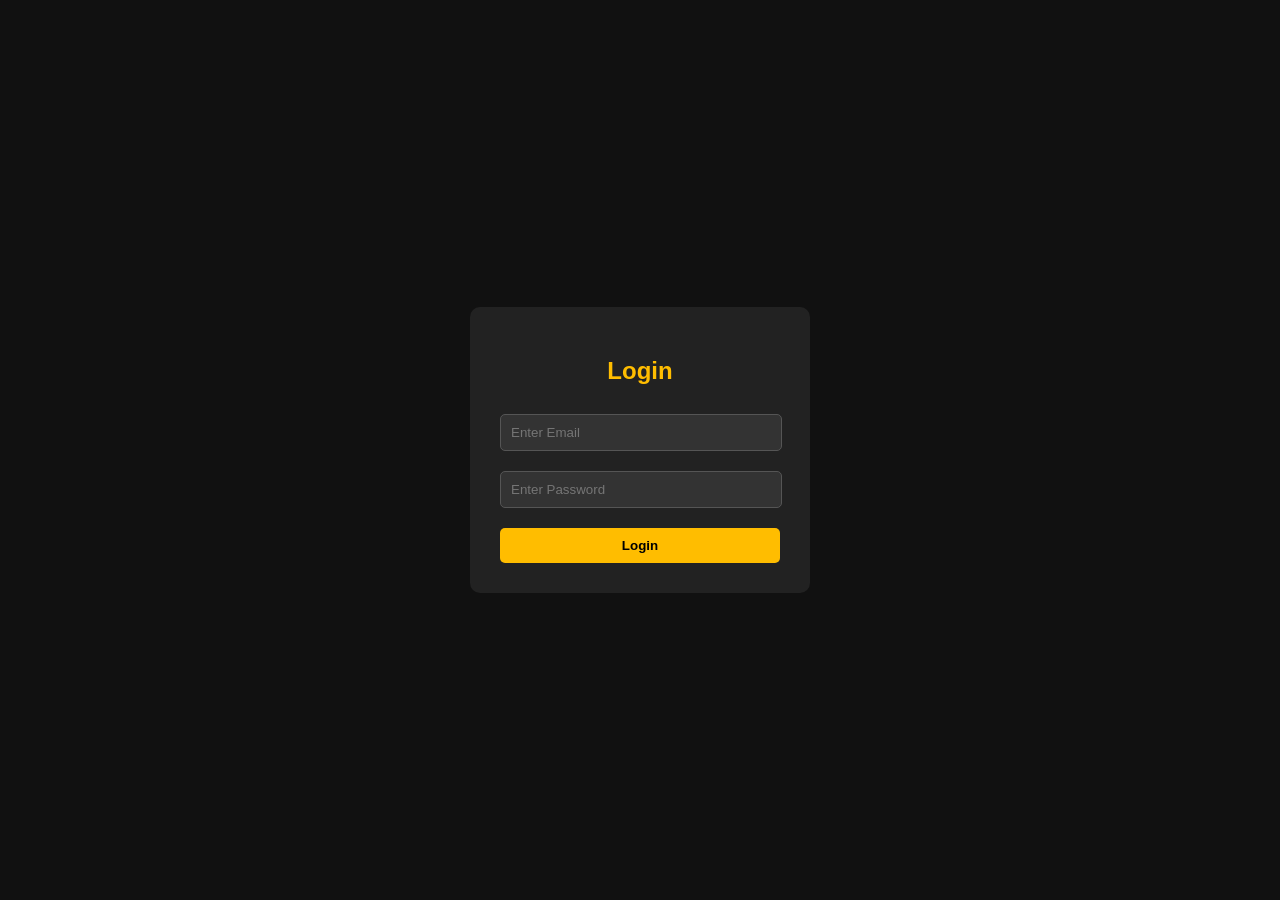
<file: login.html>
<!DOCTYPE html>
<html lang="en">
<head>
    <meta charset="UTF-8">
    <meta name="viewport" content="width=device-width, initial-scale=1.0">
    <title>Login Page</title>
    <link rel="stylesheet" href="css/login.css">
</head>
<body>

    <div class="login-box">
        <h2>Login</h2>

        <form id="loginForm">

    <input type="email"
           placeholder="Enter Email"
           required>

    <input type="password"
           placeholder="Enter Password"
           minlength="6"
           required>

    <button type="submit">Login</button>

</form>

<script src="javascript/main.js"></script>
    </div>

    
</body>
</html>
</file>
<file: css/main.css>
html, body {
    overflow-x: hidden;
    width: 100%;
}

/* navbar css */
.nav-link {
    transition: 0.3s ease;
}

.nav-link:hover {
    color: goldenrod !important;
}
.nav-btn{
    background-color: #ffbd00;
}
.nav-btn:hover{
    color: black;
    background-color: white;
}


.add-cart {
    width: 100%;
    padding: 10px;
    background: #ffbd00;
    color: black;
    border: 1px solid #ffbd00;
    border-radius: 5px;
    font-weight: bold;
    cursor: pointer;
}

.add-cart:hover {
    background: transparent;
    color: #ffbd00;
}

.cart-btn {
    display: inline-block;
    padding: 5px 12px;
    margin-bottom: 6px;
    background: #ffbd00;
    color: black;
    border: 1px solid #ffbd00;
    border-radius: 8px;
    text-decoration: none;
}

.cart-btn:hover {
    background: transparent;
    color: #ffbd00;
}


.about-text{
    color: rgb(220, 162, 13) ;
}


/* Protein dabbe ko continuously move karna */

.protein-glow {
    animation: goldGlow 2s ease-in-out infinite alternate;
}

@keyframes goldGlow {
    from {
        filter: drop-shadow(0 0 5px gold);
    }

    to {
        filter: drop-shadow(0 0 20px goldenrod);
    }
}

.count-item {
    background-color: goldenrod;
    padding: 20px 10px;
    border-radius: 8px;
    text-align: center;
    height: 100%;
}

.count-num {
    font-size: 35px;
    font-weight: bold;
    color:  #fffaf0;
}

.count-label {
    font-size: 16px;
    color: #333;
}



body {
    background: #000;
    color: white;
}

.about-section {
    padding: 70px 0 45px;
    background: black;
    border-bottom: 1px solid #ffc107;
}

.about-label {
    color: #ffc107;
    font-weight: bold;
    letter-spacing: 3px;
}

.about-title {
    font-size: clamp(30px, 4vw, 52px);
    font-weight: bold;
}

.about-title span,
.feature-icon {
    color: #ffc107;
}

.about-description {
    max-width: 750px;
    color: #ccc;
    line-height: 1.8;
}

.learn-btn {
    background: #ffc107;
    color: #000;
    font-weight: bold;
    padding: 12px 25px;
}

.learn-btn:hover {
    background: white;
    color: black;
}

.features-row {
    margin-top: 55px;
}

.feature-box {
    padding: 15px 8px;
    border-right: 1px solid #655000;
}

.feature-icon {
    font-size: 30px;
    margin-bottom: 15px;
}

.feature-box p {
    color: #bbb;
    font-size: 14px;
}



/* featur product css */

.featured-section {
    background: #050505;
    color: white;
}

.section-heading h2 {
    font-size: clamp(24px, 3vw, 38px);
    font-weight: bold;
}

.section-heading h2 span,
.gold-subtitle,
.product-category,
.rating i {
    color: #ffbd00;
}

.product-grid {
    display: grid;
    grid-template-columns: repeat(auto-fit, minmax(min(100%, 220px), 1fr));
    gap: 20px;
}

.product-card {
    background: #111;
    border: 1px solid #333;
    border-radius: 12px;
    overflow: hidden;
    transition: 0.3s;
}

.product-card:hover {
    transform: translateY(-5px);
    border-color: #ffbd00;
}

.product-image {
    height: 220px;
    padding: 12px;
    position: relative;
    background: #19160e;
}

.product-image img {
    width: 100%;
    height: 100%;
    object-fit: contain;
    transition: 0.3s;
}

.product-card:hover img {
    transform: scale(1.06);
}

.product-badge {
    position: absolute;
    top: 10px;
    left: 10px;
    background: #ffbd00;
    color: black;
    padding: 4px 7px;
    font-size: 10px;
}

.product-info {
    padding: 15px;
}

.product-info p,
.rating span,
.old-price {
    color: #999;
}

.price-row {
    display: flex;
    gap: 10px;
    margin-bottom: 12px;
}

.price {
    font-size: 19px;
    font-weight: bold;
}

.old-price {
    text-decoration: line-through;
}

.add-cart {
    display: inline-block;
    padding: 10px;
    background: #ffbd00;
    color: black;
    border: 1px solid #ffbd00;
    border-radius: 5px;
    text-align: center;
    text-decoration: none;
    font-weight: bold;
}

.add-cart {
    width: 100%;
}

.add-cart:hover
 {
    background: transparent;
    color: #ffbd00;
}

/* Main Section */
.featured-section {
    background: #050505;
    color: #fff;
}

.section-heading h2 {
    font-size: clamp(24px, 3vw, 38px);
    font-weight: bold;
}

.section-heading h2 span,
.gold-subtitle,
.product-category,
.rating i {
    color: #ffbd00;
}

/* Responsive Grid */
.product-grid {
    display: grid;
    grid-template-columns: repeat(
        auto-fit,
        minmax(min(100%, 220px), 1fr)
    );
    gap: 20px;
    align-items: stretch;
}

/* Product Card */
.product-card {
    display: flex;
    flex-direction: column;
    height: 100%;
    background: #111;
    border: 1px solid #333;
    border-radius: 12px;
    overflow: hidden;
    transition: 0.3s;
}

.product-card:hover {
    transform: translateY(-5px);
    border-color: #ffbd00;
    box-shadow: 0 8px 20px #ffbd001a;
}

/* Product Image */
.product-image {
    height: 220px;
    padding: 8px;
    position: relative;
    flex-shrink: 0;
    background: #19160e;
}

.product-image img {
    width: 100%;
    height: 100%;
    object-fit: contain;
    transition: 0.3s;
}

.product-card:hover .product-image img {
    transform: scale(1.06);
}

/* Badge */
.product-badge {
    position: absolute;
    top: 10px;
    left: 10px;
    z-index: 1;
    background: #ffbd00;
    color: #000;
    padding: 4px 7px;
    font-size: 10px;
    font-weight: bold;
    border-radius: 3px;
}

/* Product Details */
.product-info {
    display: flex;
    flex-direction: column;
    flex: 1;
    padding: 15px;
}

.product-category {
    font-size: 11px;
    letter-spacing: 1px;
}

.product-info h5 {
    font-size: 18px;
    font-weight: bold;
    margin: 8px 0;
}

.product-info p {
    color: #999;
    font-size: 13px;
    min-height: 40px;
    margin-bottom: 10px;
}

/* Rating */
.rating {
    font-size: 12px;
    margin-bottom: 12px;
}

.rating span {
    color: #999;
}

/* Price */
.price-row {
    display: flex;
    align-items: center;
    gap: 10px;
    margin-top: auto;
    margin-bottom: 14px;
}

.price {
    font-size: 19px;
    font-weight: bold;
}

.old-price {
    color: #999;
    font-size: 12px;
    text-decoration: line-through;
}

/* Add to Cart */
.add-cart {
    width: 100%;
    margin-top: auto;
    padding: 11px 5px;
    background: #ffbd00;
    color: #000;
    border: 1px solid #ffbd00;
    border-radius: 5px;
    font-size: 12px;
    font-weight: bold;
    cursor: pointer;
    transition: 0.3s;
}

.add-cart:hover {
    background: transparent;
    color: #ffbd00;
}

/* View All Button */
.view-all {
    display: inline-block;
    padding: 12px 25px;
    background: #ffbd00;
    color: #000;
    border: 1px solid #ffbd00;
    border-radius: 5px;
    text-decoration: none;
    font-weight: bold;
    transition: 0.3s;
}

.view-all:hover {
    background: transparent;
    color: #ffbd00;
}



/* gym css */

body {
    background: #050505;
    color: white;
}

.subtitle, .plan-icon, .plan-card h3,
.section-title span, .plan-card li i {
    color: #ffbd00;
}

.gym-heading h1 {
    font-size: clamp(35px, 6vw, 70px);
    font-weight: bold;
}

.gym-heading h1 span {
    color: #ffbd00;
}

.gym-heading p, .section-title p, .pt-intro {
    color: #aaa;
}

.plan-grid {
    display: grid;
    grid-template-columns: repeat(auto-fit, minmax(min(100%, 220px), 1fr));
    gap: 20px;
}

.plan-card {
    display: flex;
    flex-direction: column;
    padding: 22px;
    background: #111;
    border: 1px solid #554511;
    border-radius: 10px;
}

.plan-card h4, .plan-card h3 {
    text-align: center;
    font-weight: bold;
}

.plan-card ul {
    list-style: none;
    padding: 0;
}

.plan-card li {
    margin: 10px 0;
}

.plan-btn {
    margin-top: auto;
    padding: 12px;
    background: #ffbd00;
    color: black;
    text-align: center;
    text-decoration: none;
    border-radius: 5px;
    font-weight: bold;
}

.plan-card:hover {
    border-color: #ffbd00;
    transform: translateY(-4px);
}

.featured-plan {
    border: 2px solid #ffbd00;
}

.plan-badge {
    align-self: flex-end;
    background: #ffbd00;
    color: black;
    padding: 5px;
    font-size: 10px;
}
 .website-btn {
    padding: 12px 20px;
    border: 1px solid #ffbd00;
    border-radius: 5px;
    text-decoration: none;
    font-weight: bold;
}


.website-btn {
    color: #ffbd00;
}

.gym-footer {
    color: #ffbd00;
    border-top: 1px solid #554511;
    padding-top: 20px;
}

body {
    background: #050505;
    color: white;
    font-family: Arial, sans-serif;
}

.section-tag,
.info-heading {
    color: #ffc928;
    font-weight: bold;
}

.main-title {
    font-size: clamp(35px, 6vw, 65px);
    font-weight: bold;
}

.main-title span,
.contact-card h2 span {
    color: #ffc928;
}

.subtitle,
.card-subtitle,
.contact-info p,
.privacy-note {
    color: #bbb;
}

.contact-row {
    max-width: 1400px;
    margin: auto;
}

.contact-card {
    height: 100%;
    padding: 25px;
    background: #111;
    border: 1px solid #ffc928;
    border-radius: 15px;
}

.contact-card h2 {
    font-size: 25px;
    font-weight: bold;
}

.contact-card h2 i {
    color: #ffc928;
}

.map-box {
    height: 250px;
    margin: 20px 0;
}

.map-box iframe {
    width: 100%;
    height: 100%;
    border: 0;
    border-radius: 10px;
}

.contact-card hr {
    border-color: #ffc928;
}

.form-control,
.form-select {
    padding: 12px;
    background-color: #080808;
    color: white;
    border: 1px solid #555;
}

.form-control::placeholder {
    color: #999;
}

.form-control:focus,
.form-select:focus {
    background: #080808;
    color: white;
    border-color: #ffc928;
    box-shadow: none;
}

.form-select option {
    background: #111;
    color: white;
}

.subscribe-btn {
    width: 100%;
    padding: 13px;
    background: #ffc928;
    color: black;
    border: 0;
    border-radius: 7px;
    font-weight: bold;
}

.subscribe-btn:hover {
    background: white;
}

.privacy-note i {
    color: #ffc928;
}
   

.footer-section {
    background: #050505;
    color: #bbb;
    border-top: 1px solid #ffc107;
}

.footer-section h4,
.footer-section h5 {
    color: #ffc107;
}

.footer-logo {
    width: 180px;
}

.footer-links {
    list-style: none;
    padding: 0;
}

.footer-links li {
    margin-bottom: 10px;
}

.footer-links a {
    color: #bbb;
    text-decoration: none;
}

.footer-links a:hover {
    color: #ffc107;
}

.footer-line {
    border-color: #ffc107;
}

.footer-bottom {
    display: flex;
    justify-content: space-between;
    align-items: center;
}

.back-to-top {
    background: #ffc107;
    color: black;
    padding: 8px 15px;
    border-radius: 5px;
    text-decoration: none;
    font-size: 25px;
}
</file>
<file: css/responsive.css>
/* counter responsive */

/* Tablet */
@media (max-width: 768px) {
    .count-num {
        font-size: 28px;
    }

    .count-label {
        font-size: 14px;
    }
}

/* Mobile */
@media (max-width: 576px) {
    .count-item {
        padding: 15px 3px;
    }

    .count-num {
        font-size: 22px;
    }

    .count-label {
        font-size: 11px;
    }
}


/* about responsive */


@media (max-width: 767px) {
    .feature-box {
        border-right: none;
    }

    .features-row {
        margin-top: 30px;
    }
}



@media (max-width: 576px) {
    .footer-bottom {
        flex-direction: column;
        gap: 10px;
        text-align: center;
    }
}
</file>
<file: css/about.css>
:root {
    --gold: #ffc107;
}

body {
    margin: 0;
    background: #050505;
    color: white;
    font-family: Arial, sans-serif;
}

.navbar, footer {
    background: #080808;
    border-bottom: 1px solid var(--gold);
}

.navbar-brand, h2 span, .tag,
h4, footer h3 span, .nav-link:hover {
    color: var(--gold) !important;
}

.hero, .section {
    padding: 65px 0;
    border-bottom: 1px solid #403400;
}

.hero {
    background: linear-gradient(110deg, #17130a, #050505);
}

.hero h1 {
    font-size: clamp(35px, 6vw, 70px);
    font-weight: 900;
}

.hero p, .card-box p, .reason p,
.journey p, .commitment p, .accordion-body {
    color: #ccc;
    line-height: 1.8;
}

.gold-btn {
    display: inline-block;
    padding: 13px 22px;
    margin-top: 15px;
    background: var(--gold);
    color: black;
    text-decoration: none;
    font-weight: bold;
    border-radius: 7px;
}

.card-box, .reason {
    height: 100%;
    padding: 22px;
    background: #111;
    border: 1px solid #403400;
    border-radius: 10px;
}

.details p {
    display: flex;
    justify-content: space-between;
    gap: 15px;
    border-bottom: 1px solid #333;
    padding-bottom: 10px;
}

.details b, .symbol, .reason span {
    color: var(--gold);
}

.details span {
    text-align: right;
}

.dark-section, footer {
    background: #0b0b0b;
}

.purpose, .commitment {
    text-align: center;
}

.symbol {
    font-size: 35px;
}

.journey {
    border-left: 3px solid var(--gold);
    padding-left: 20px;
}

.journey-item {
    margin-bottom: 30px;
}

.reason {
    display: flex;
    gap: 15px;
}

.accordion-item, .accordion-button {
    background: #111;
    color: white;
}

.accordion-button {
    color: var(--gold);
}

.accordion-button:not(.collapsed) {
    background: #222;
    color: var(--gold);
}

.accordion-button:focus {
    box-shadow: none;
}

.accordion-button::after {
    filter: invert(1);
}

.footer-links {
    display: flex;
    justify-content: center;
    flex-wrap: wrap;
    gap: 20px;
    margin: 20px;
}

.footer-links a {
    color: white;
    text-decoration: none;
}

.footer-links a:hover {
    color: var(--gold);
}

footer {
    padding: 35px 0;
}
</file>
<file: css/login.css>
body {
    background: #111;
    color: white;
    font-family: Arial;
    display: flex;
    justify-content: center;
    align-items: center;
    height: 100vh;
    margin: 0;
}

.login-box {
    background: #222;
    padding: 30px;
    width: 280px;
    border-radius: 10px;
    text-align: center;
}

h2 {
    color: #ffbd00;
}

input {
    width: 100%;
    padding: 10px 0;
    margin: 10px 0;
    border: 1px solid #555;
    border-radius: 5px;
    background: #333;
    color: white;
    text-indent: 10px;
}

button {
    width: 100%;
    padding: 10px;
    margin-top: 10px;
    background: #ffbd00;
    border: none;
    border-radius: 5px;
    font-weight: bold;
    cursor: pointer;
}

button:hover {
    background: orange;
}
</file>
